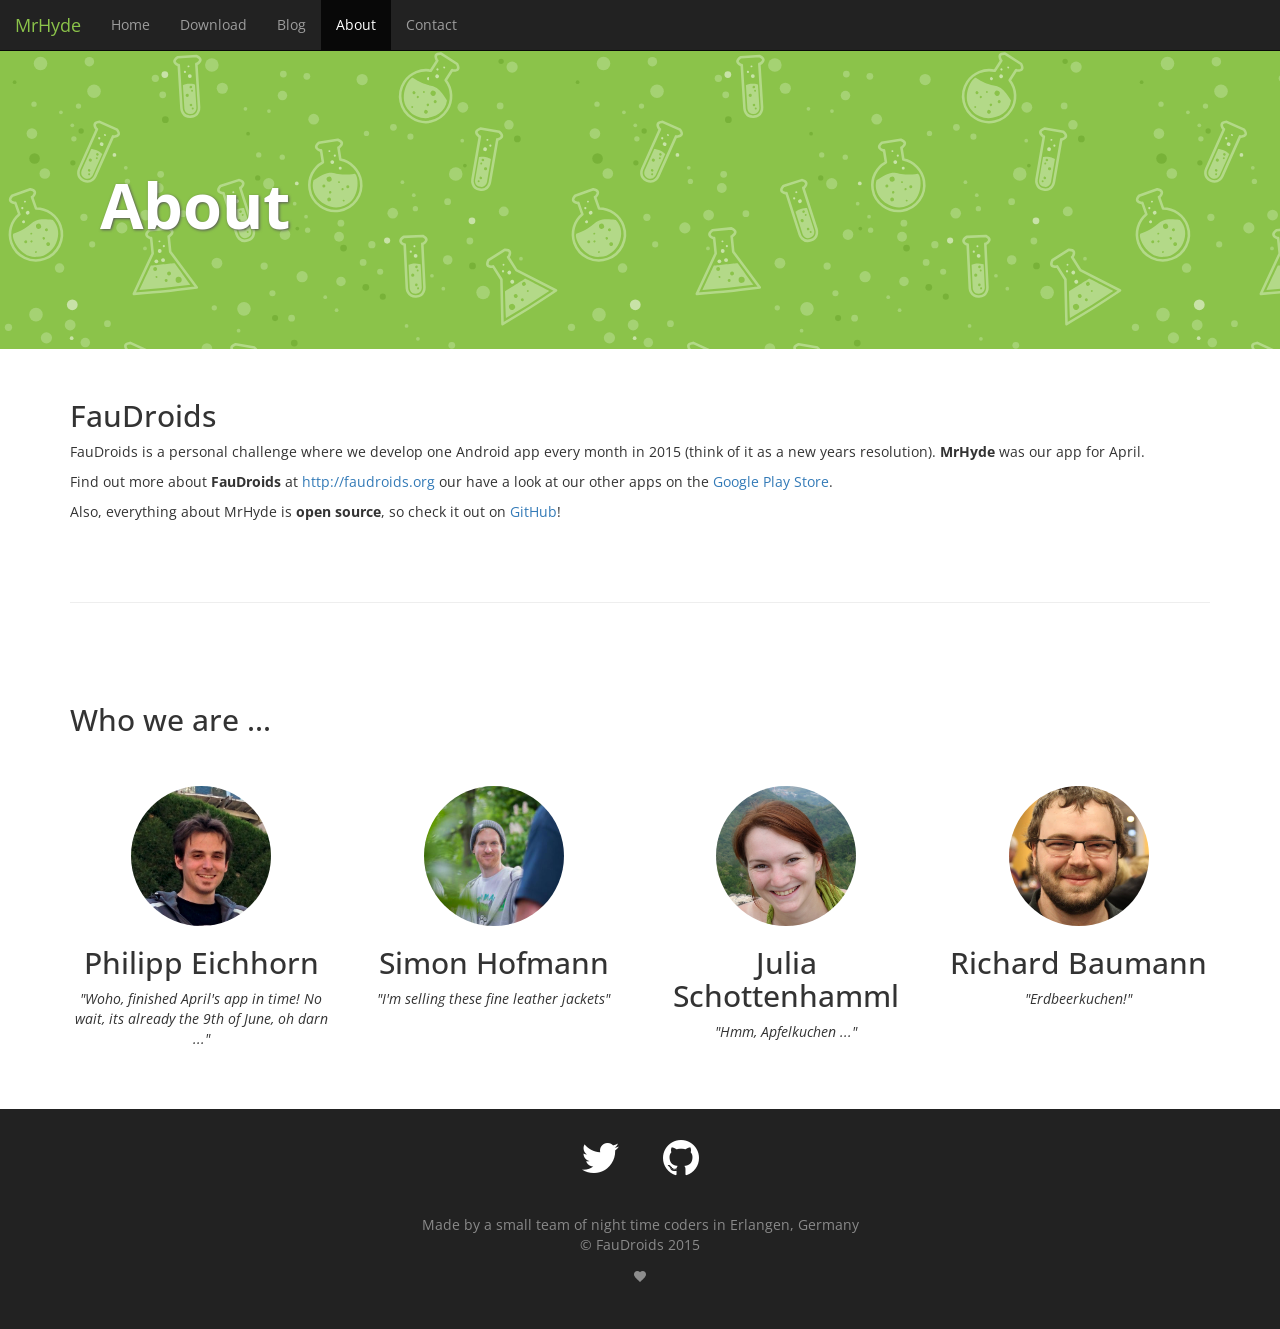
<file: about.html>
<!DOCTYPE html>
<html>
<head lang="en">
    <meta charset="UTF-8">
    <title>MrHyde - Your friendly Jekyll blogging client for Android</title>
    <meta name="viewport" content="width=device-width, initial-scale=1">
    <link rel="stylesheet" type="text/css" href="css/bootstrap.min.css">
    <link href='http://fonts.googleapis.com/css?family=Open+Sans' rel='stylesheet' type='text/css'>
    <link rel="stylesheet" type="text/css" href="css/general-style.css">
    <link rel="stylesheet" type="text/css" href="css/about-style.css">
    <link rel="stylesheet" href="//maxcdn.bootstrapcdn.com/font-awesome/4.3.0/css/font-awesome.min.css">
    <link rel="apple-touch-icon" sizes="57x57" href="/img/favicon/apple-touch-icon-57x57.png">
    <link rel="apple-touch-icon" sizes="60x60" href="/img/favicon/apple-touch-icon-60x60.png">
    <link rel="apple-touch-icon" sizes="72x72" href="/img/favicon/apple-touch-icon-72x72.png">
    <link rel="apple-touch-icon" sizes="76x76" href="/img/favicon/apple-touch-icon-76x76.png">
    <link rel="apple-touch-icon" sizes="114x114" href="/img/favicon/apple-touch-icon-114x114.png">
    <link rel="apple-touch-icon" sizes="120x120" href="/img/favicon/apple-touch-icon-120x120.png">
    <link rel="apple-touch-icon" sizes="144x144" href="/img/favicon/apple-touch-icon-144x144.png">
    <link rel="apple-touch-icon" sizes="152x152" href="/img/favicon/apple-touch-icon-152x152.png">
    <link rel="apple-touch-icon" sizes="180x180" href="/img/favicon/apple-touch-icon-180x180.png">
    <link rel="icon" type="image/png" href="/img/favicon/favicon-32x32.png" sizes="32x32">
    <link rel="icon" type="image/png" href="/img/favicon/android-chrome-192x192.png" sizes="192x192">
    <link rel="icon" type="image/png" href="/img/favicon/favicon-96x96.png" sizes="96x96">
    <link rel="icon" type="image/png" href="/img/favicon/favicon-16x16.png" sizes="16x16">
    <link rel="manifest" href="/img/favicon/manifest.json">
    <link rel="shortcut icon" href="/img/favicon/favicon.ico">
    <meta name="msapplication-TileColor" content="#00a300">
    <meta name="msapplication-TileImage" content="/img/favicon/mstile-144x144.png">
    <meta name="msapplication-config" content="/img/favicon/browserconfig.xml">
    <meta name="theme-color" content="#222222">
</head>
<body>
    <nav role="navigation" class="navbar navbar-inverse navbar-fixed-top">
        <div class="container-fluid">
            <!-- Brand and toggle get grouped for better mobile display -->
            <div class="navbar-header">
                <button type="button" data-target="#navbarCollapse" data-toggle="collapse" class="navbar-toggle">
                    <span class="sr-only">Toggle navigation</span>
                    <span class="icon-bar"></span>
                    <span class="icon-bar"></span>
                    <span class="icon-bar"></span>
                </button>
                <a href="index.html" class="navbar-brand">MrHyde</a>
            </div>
            <!-- Collection of nav links and other content for toggling -->
            <div id="navbarCollapse" class="collapse navbar-collapse">
                <ul class="nav navbar-nav">
                    <li><a href="index.html">Home</a></li>
                    <li><a href="https://play.google.com/store/apps/details?id=org.faudroids.mrhyde">Download</a></li>
                    <li><a href="http://faudroids.org/MrHyde-blog">Blog</a></li>
                    <li class="active"><a href="about.html">About</a></li>
                    <li><a href="contact.html">Contact</a></li>
                </ul>
            </div>
        </div>
    </nav>

    <div class="jumbotron">
        <h1>About</h1>
    </div>

    <div class="container">
        <h2>FauDroids</h2>
        <p>
            FauDroids is a personal challenge where we
            develop one Android app every month in 2015 (think of it as a new years resolution).
            <strong>MrHyde</strong> was our app for April.
        </p>
        <p>
            Find out more about <strong>FauDroids</strong> at <a href="http://faudroids.org" target="_blank">http://faudroids.org</a>
            our have a look at our other apps on the <a href="https://play.google.com/store/search?q=faudroids" target="_blank">Google
            Play Store</a>.
        </p>
        <p>
            Also, everything about MrHyde is <strong>open source</strong>, so check it out on
            <a href="https://github.com/FauDroids/MrHyde" target="_blank">GitHub</a>!
        </p>
        <hr class="custom-divider">
    </div>

    <div class="container">
        <h2 class="header-team">Who we are ...</h2>
        <div class="row">
            <div class="col-md-3 text-center person center-block">
                <img class="img-circle" src="img/philipp.jpg" alt="GitHub Integration" width="140" height="140">
                <h2>Philipp Eichhorn</h2>
                <p>"Woho, finished April's app in time! No wait, its already the 9th of June, oh darn ..."</p>
            </div>
            <div class="col-md-3 text-center person center-block">
                <img class="img-circle" src="img/simon.jpg" alt="Simon Hofmann" width="140" height="140">
                <h2>Simon Hofmann</h2>
                <p>"I'm selling these fine leather jackets"</p>
            </div>
            <div class="col-md-3 text-center person center-block">
                <img class="img-circle" src="img/julia.jpg" alt="Richard Baumann" width="140" height="140">
                <h2>Julia Schottenhamml</h2>
                <p>"Hmm, Apfelkuchen ..."</p>
            </div>
            <div class="col-md-3 text-center person center-block">
                <img class="img-circle" src="img/richard.jpg" alt="Richard Baumann" width="140" height="140">
                <h2>Richard Baumann</h2>
                <p>"Erdbeerkuchen!"</p>
            </div>
        </div>
    </div>

    <!-- FOOTER -->
    <footer class="footer text-center">
        <div id="footer-social">
            <a class="btn-lg btn-social-icon btn-twitter" href="https://twitter.com/faudroids">
                <i class="fa fa-twitter"></i>
            </a>
            <a class="btn-lg btn-social-icon btn-github" href="https://github.com/FauDroids/MrHyde">
                <i class="fa fa-github"></i>
            </a>
        </div>

        <p id="footer-message">
            Made by a small team of night time coders in Erlangen, Germany<br>
            &copy; FauDroids 2015
        </p>
        <img alt="made with heart" src="img/heart_grey.png" />
    </footer>
    <!-- END FOOTER -->

    <script src="https://code.jquery.com/jquery-1.11.2.min.js"></script>
    <script src="js/bootstrap.min.js"></script>
</body>
</html>
</file>
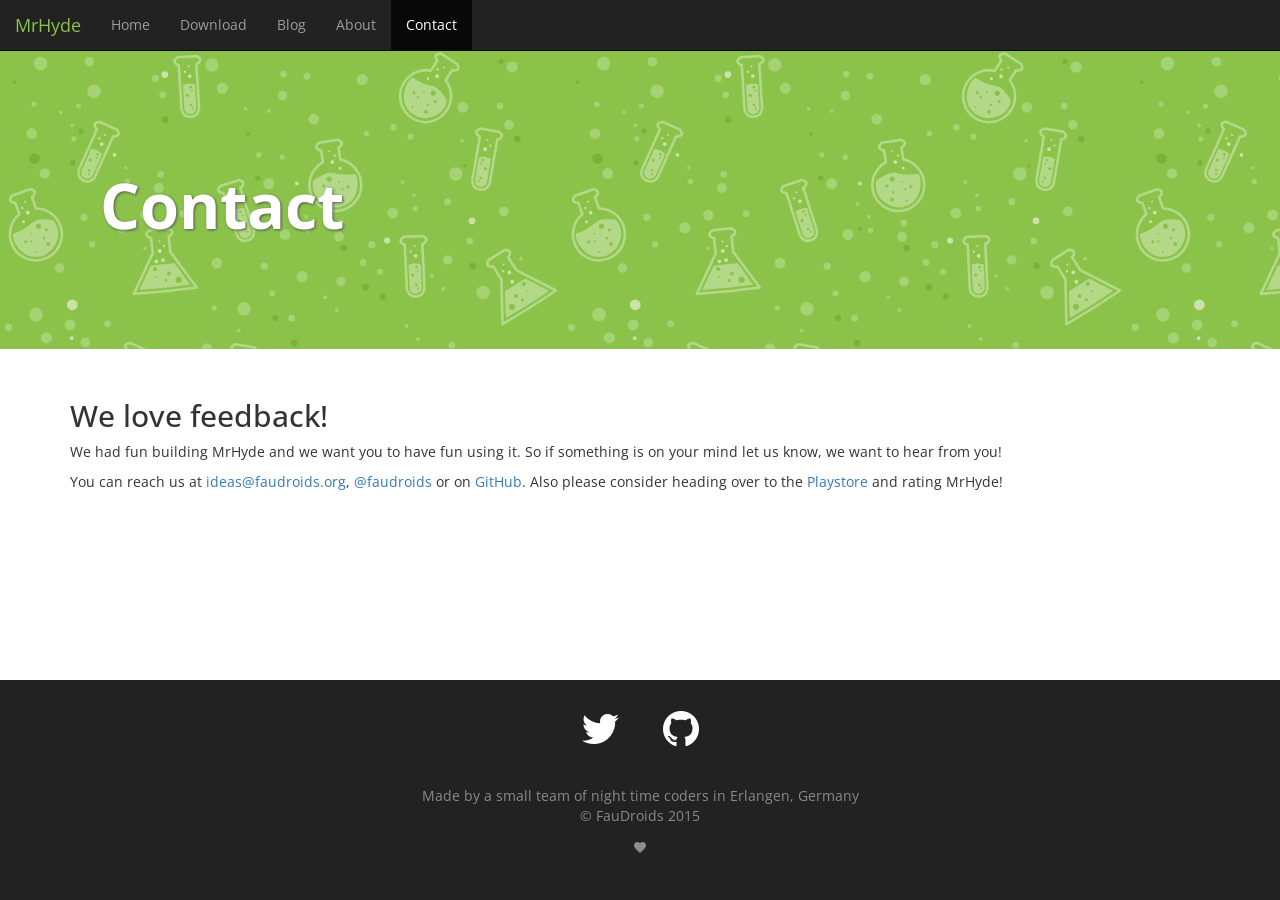
<file: contact.html>
<!DOCTYPE html>
<html>
<head lang="en">
    <meta charset="UTF-8">
    <title>MrHyde - Your friendly Jekyll blogging client for Android</title>
    <meta name="viewport" content="width=device-width, initial-scale=1">
    <link rel="stylesheet" type="text/css" href="css/bootstrap.min.css">
    <link href='http://fonts.googleapis.com/css?family=Open+Sans' rel='stylesheet' type='text/css'>
    <link rel="stylesheet" type="text/css" href="css/general-style.css">
    <link rel="stylesheet" type="text/css" href="css/contact-style.css">
    <link rel="stylesheet" href="//maxcdn.bootstrapcdn.com/font-awesome/4.3.0/css/font-awesome.min.css">
    <link rel="apple-touch-icon" sizes="57x57" href="/img/favicon/apple-touch-icon-57x57.png">
    <link rel="apple-touch-icon" sizes="60x60" href="/img/favicon/apple-touch-icon-60x60.png">
    <link rel="apple-touch-icon" sizes="72x72" href="/img/favicon/apple-touch-icon-72x72.png">
    <link rel="apple-touch-icon" sizes="76x76" href="/img/favicon/apple-touch-icon-76x76.png">
    <link rel="apple-touch-icon" sizes="114x114" href="/img/favicon/apple-touch-icon-114x114.png">
    <link rel="apple-touch-icon" sizes="120x120" href="/img/favicon/apple-touch-icon-120x120.png">
    <link rel="apple-touch-icon" sizes="144x144" href="/img/favicon/apple-touch-icon-144x144.png">
    <link rel="apple-touch-icon" sizes="152x152" href="/img/favicon/apple-touch-icon-152x152.png">
    <link rel="apple-touch-icon" sizes="180x180" href="/img/favicon/apple-touch-icon-180x180.png">
    <link rel="icon" type="image/png" href="/img/favicon/favicon-32x32.png" sizes="32x32">
    <link rel="icon" type="image/png" href="/img/favicon/android-chrome-192x192.png" sizes="192x192">
    <link rel="icon" type="image/png" href="/img/favicon/favicon-96x96.png" sizes="96x96">
    <link rel="icon" type="image/png" href="/img/favicon/favicon-16x16.png" sizes="16x16">
    <link rel="manifest" href="/img/favicon/manifest.json">
    <link rel="shortcut icon" href="/img/favicon/favicon.ico">
    <meta name="msapplication-TileColor" content="#00a300">
    <meta name="msapplication-TileImage" content="/img/favicon/mstile-144x144.png">
    <meta name="msapplication-config" content="/img/favicon/browserconfig.xml">
    <meta name="theme-color" content="#222222">
</head>
<body>
    <nav role="navigation" class="navbar navbar-inverse navbar-fixed-top">
        <div class="container-fluid">
            <!-- Brand and toggle get grouped for better mobile display -->
            <div class="navbar-header">
                <button type="button" data-target="#navbarCollapse" data-toggle="collapse" class="navbar-toggle">
                    <span class="sr-only">Toggle navigation</span>
                    <span class="icon-bar"></span>
                    <span class="icon-bar"></span>
                    <span class="icon-bar"></span>
                </button>
                <a href="index.html" class="navbar-brand">MrHyde</a>
            </div>
            <!-- Collection of nav links and other content for toggling -->
            <div id="navbarCollapse" class="collapse navbar-collapse">
                <ul class="nav navbar-nav">
                    <li><a href="index.html">Home</a></li>
                    <li><a href="https://play.google.com/store/apps/details?id=org.faudroids.mrhyde">Download</a></li>
                    <li><a href="http://faudroids.org/MrHyde-blog">Blog</a></li>
                    <li><a href="about.html">About</a></li>
                    <li class="active"><a href="contact.html">Contact</a></li>
                </ul>
            </div>
        </div>
    </nav>

    <div class="jumbotron">
        <h1>Contact</h1>
    </div>

    <div class="container">
        <h2>We love feedback!</h2>
        <p>
            We had fun building MrHyde and we want you to have fun using it. So if something is
            on your mind let us know, we want to hear from you!
        </p>
        <p>You can reach us at <a href="mailto:ideas@faudroids.org">ideas@faudroids.org</a>,
            <a href="https://twitter.com/faudroids">@faudroids</a> or on
            <a href="https://github.com/FauDroids/MrHyde" target="_blank">GitHub</a>.
            Also please consider heading over to the
            <a href="https://play.google.com/store/apps/details?id=org.faudroids.mrhyde">Playstore</a>
            and rating MrHyde!
        </p>
    </div>

    <div class="space"></div>

    <!-- FOOTER -->
    <footer class="footer text-center">
        <div id="footer-social">
            <a class="btn-lg btn-social-icon btn-twitter" href="https://twitter.com/faudroids">
                <i class="fa fa-twitter"></i>
            </a>
            <a class="btn-lg btn-social-icon btn-github" href="https://github.com/FauDroids/MrHyde">
                <i class="fa fa-github"></i>
            </a>
        </div>

        <p id="footer-message">
            Made by a small team of night time coders in Erlangen, Germany<br>
            &copy; FauDroids 2015
        </p>
        <img alt="made with heart" src="img/heart_grey.png" />
    </footer>
    <!-- END FOOTER -->

    <script src="https://code.jquery.com/jquery-1.11.2.min.js"></script>
    <script src="js/bootstrap.min.js"></script>
</body>
</html>
</file>
<file: css/general-style.css>
html {
    position: relative;
    min-height: 100%;
}

.navbar-inverse .navbar-header .navbar-brand {
    color: #8bc34a;
}

body {
    padding-top: 50px;
    margin-bottom: 220px;
    font-family: 'Open Sans', sans-serif;
}

.custom-divider {
    margin: 80px 0; /* Space out the Bootstrap <hr> more */
}


.footer {
    position: absolute;
    bottom: 0;
    width: 100%;
    height: 220px;
    background: #222222;
    color: #8a8a8a;
}

#footer-social {
    margin-top: 20px;
}

#footer-social .btn-social-icon {
    font-size: 300%;
    color: white;
}

#footer-message{
    padding-top: 30px;
    margin-left: 10px;
    margin-right: 10px;
}
</file>
<file: css/about-style.css>
.jumbotron {
    background: url("../img/background.svg") repeat;
    color: #ffffff;
    padding-top: 50px;
    padding-bottom: 50px;
    padding-left: 50px;
}

@media (min-width: 768px) {
    .jumbotron {
        padding-top: 100px;
        padding-bottom: 100px;
        padding-left: 100px;
    }
}

.jumbotron h1 {
    font-weight: 700;
    text-shadow: 1px 1px 3px #565656;
}

.header-team {
    margin-bottom: 50px;
}

.person {
    margin-bottom: 50px;
}

.person p {
    font-style: italic;
}
</file>
<file: css/contact-style.css>
.jumbotron {
    background: url("../img/background.svg") repeat;
    color: #ffffff;
    padding-top: 50px;
    padding-bottom: 50px;
    padding-left: 50px;
}

@media (min-width: 768px) {
    .jumbotron {
        padding-top: 100px;
        padding-bottom: 100px;
        padding-left: 100px;
    }
}

.jumbotron h1 {
    font-weight: 700;
    text-shadow: 1px 1px 3px #565656;
}

.space {
    height: 50px;
}
</file>
